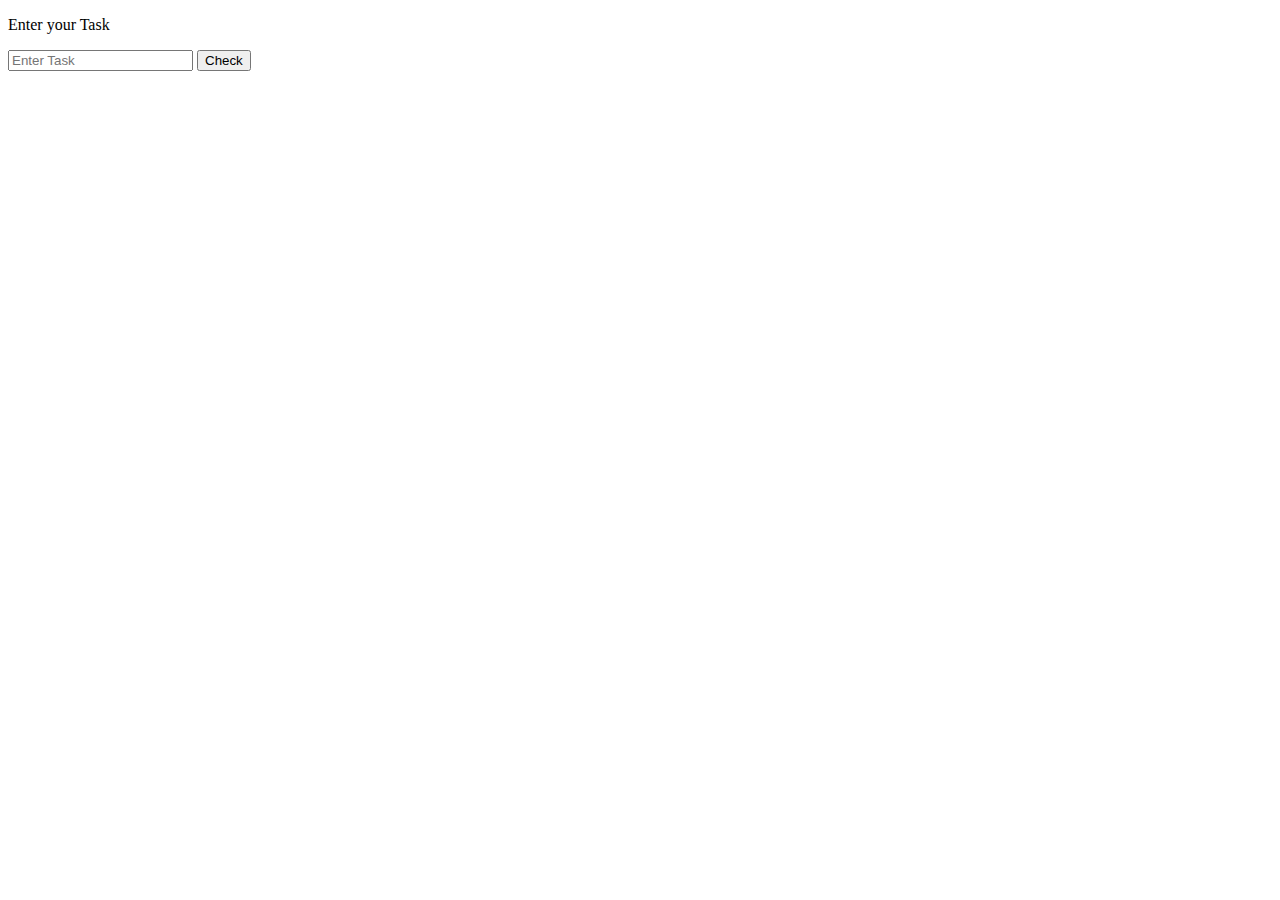
<file: WebDev/justinephp/index.html>
<!DOCTYPE html>
<html lang="en">
<head>
    <meta charset="UTF-8">
    <meta http-equiv="X-UA-Compatible" content="IE=edge">
    <meta name="viewport" content="width=device-width, initial-scale=1.0">
    <title>Document</title>
</head>
<body>
    <form id="taskform" method="POST">
        <p> Enter your Task</p>
        <input name="tasks" type="text" placeholder="Enter Task">
        <button id="submit"type="submit" name="submit"> Check </button>
        <div id="display"></div>

    </form>
    <script src="https://code.jquery.com/jquery-3.6.0.js" integrity="sha256-H+K7U5CnXl1h5ywQfKtSj8PCmoN9aaq30gDh27Xc0jk=" crossorigin="anonymous"></script>
    <script src="interactions.js"></script>
</body>
</html>
</file>
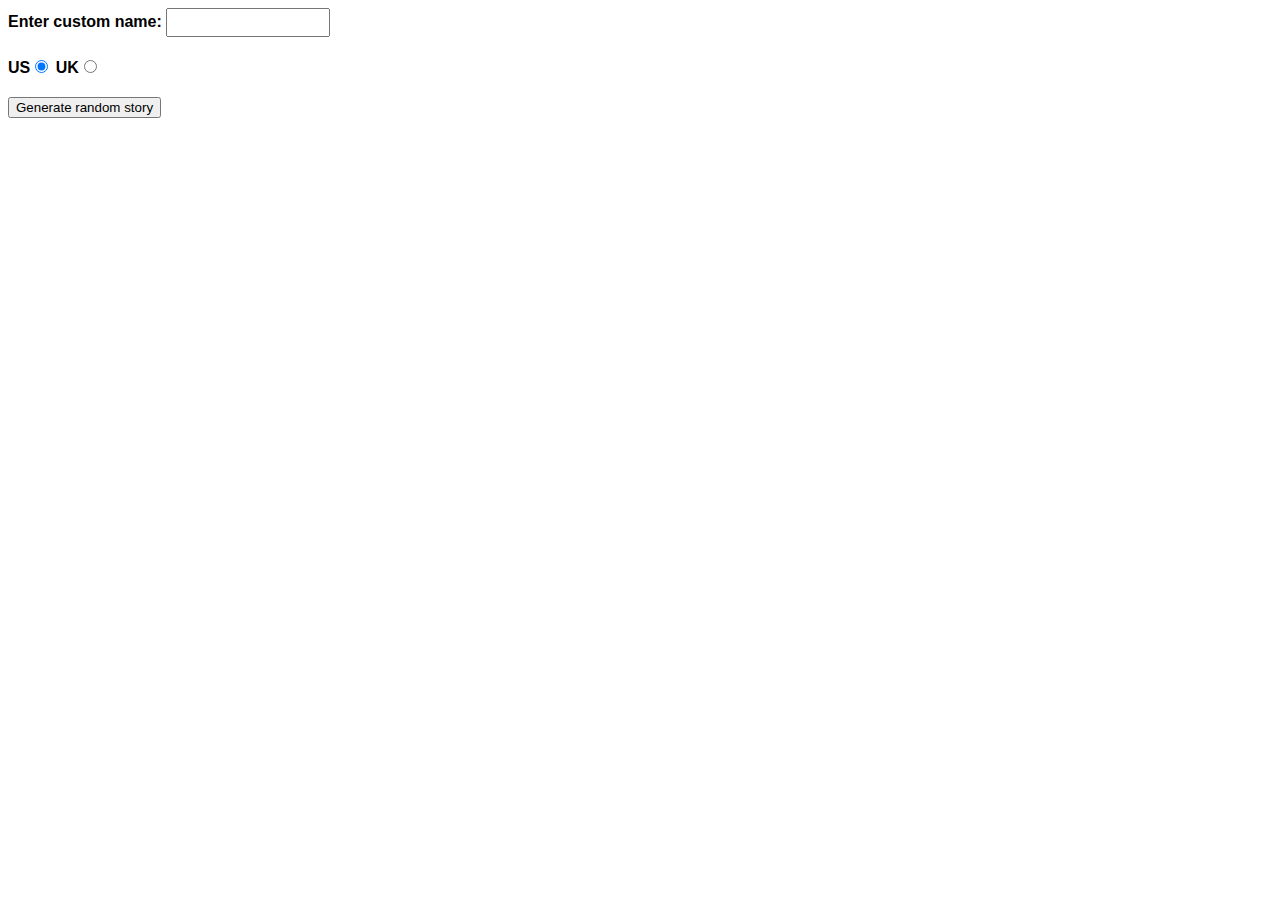
<file: WebDev/JavaScript variables-and-Data-types/JavaScript_Assesment/index.html>
<!DOCTYPE html>
<html>
  <head>
    <meta charset="utf-8">
    <meta http-equiv="X-UA-Compatible" content="IE=edge,chrome=1">
    <meta name="viewport" content="width=device-width">
 
    <title>Silly story generator</title>
 
    <style>
 
    body {
      font-family: helvetica, sans-serif;
      width: 350px;
    }
 
    label {
      font-weight: bold;  
    }
 
    div {
      padding-bottom: 20px;
    }
 
    input[type="text"] {
      padding: 5px;
      width: 150px;
    }
 
    p {
      background: #FFC125;
      color: #5E2612;
      padding: 10px;
      visibility: hidden;
    }
 
    </style>
  </head>
 
  <body>
    <div>
      <label for="customname">Enter custom name:</label>
      <input id="customname" type="text" placeholder="">
    </div>
    <div>
      <label for="us">US</label><input id="us" type="radio" name="ukus" value="us" checked>
      <label for="uk">UK</label><input id="uk" type="radio" name="ukus" value="uk">
    </div>
    <div>
      <button class="randomize">Generate random story</button>
    </div>
    <p class="story"></p>
    

    <script src="main.js">

    </script>
 
 
  </body>
</html>
</file>
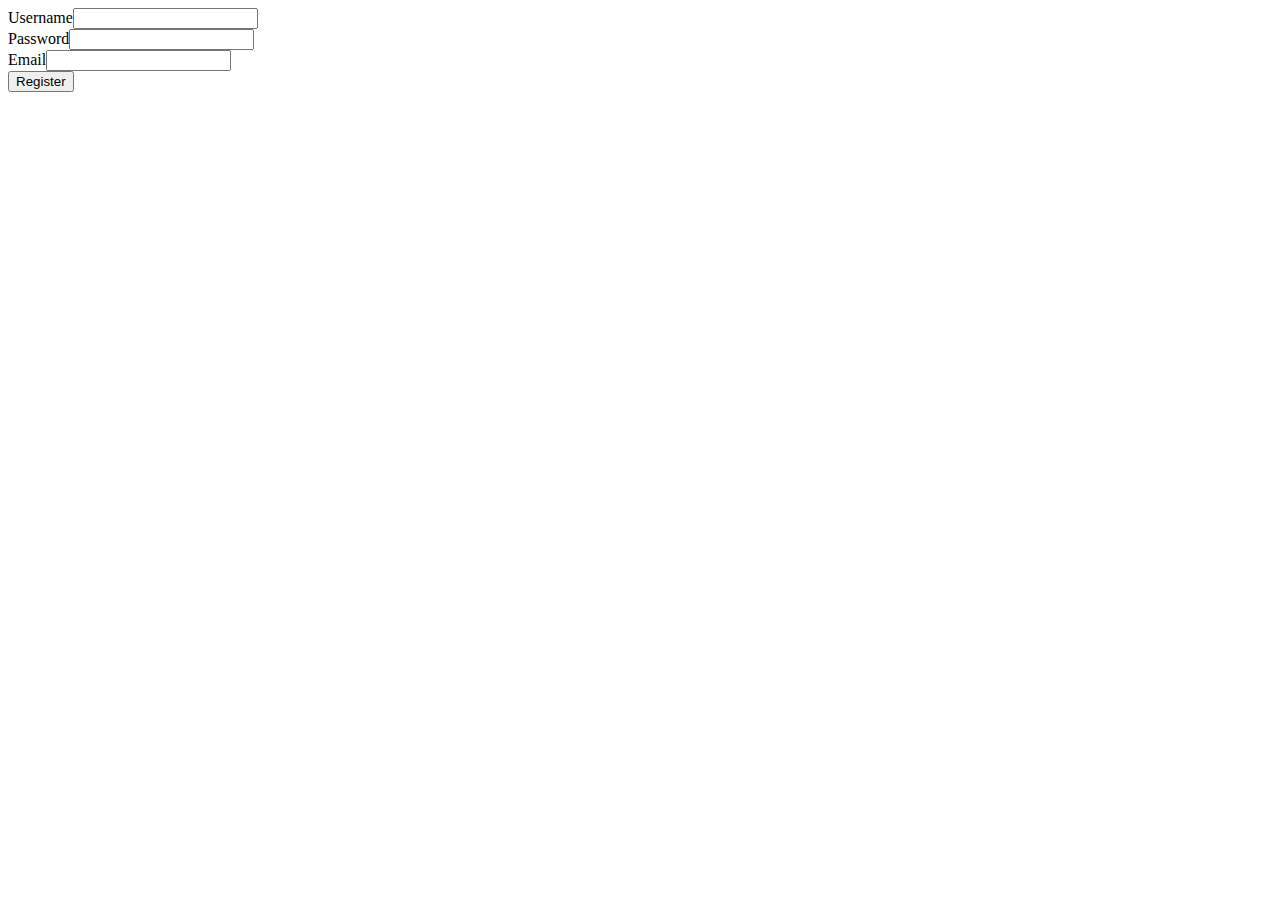
<file: Architecture/archiSirSample/create.html>
<html>
<head></head>
<body>

<form method='get' action='create_save.php'>
Username<input type='text' name='thisUser'><br>
Password<input type='password' name='thisPass'><br>
Email<input type='text' name='thisEmail'><br>
<input type='submit' value='Register'>
</form>


</body>
</html>
</file>
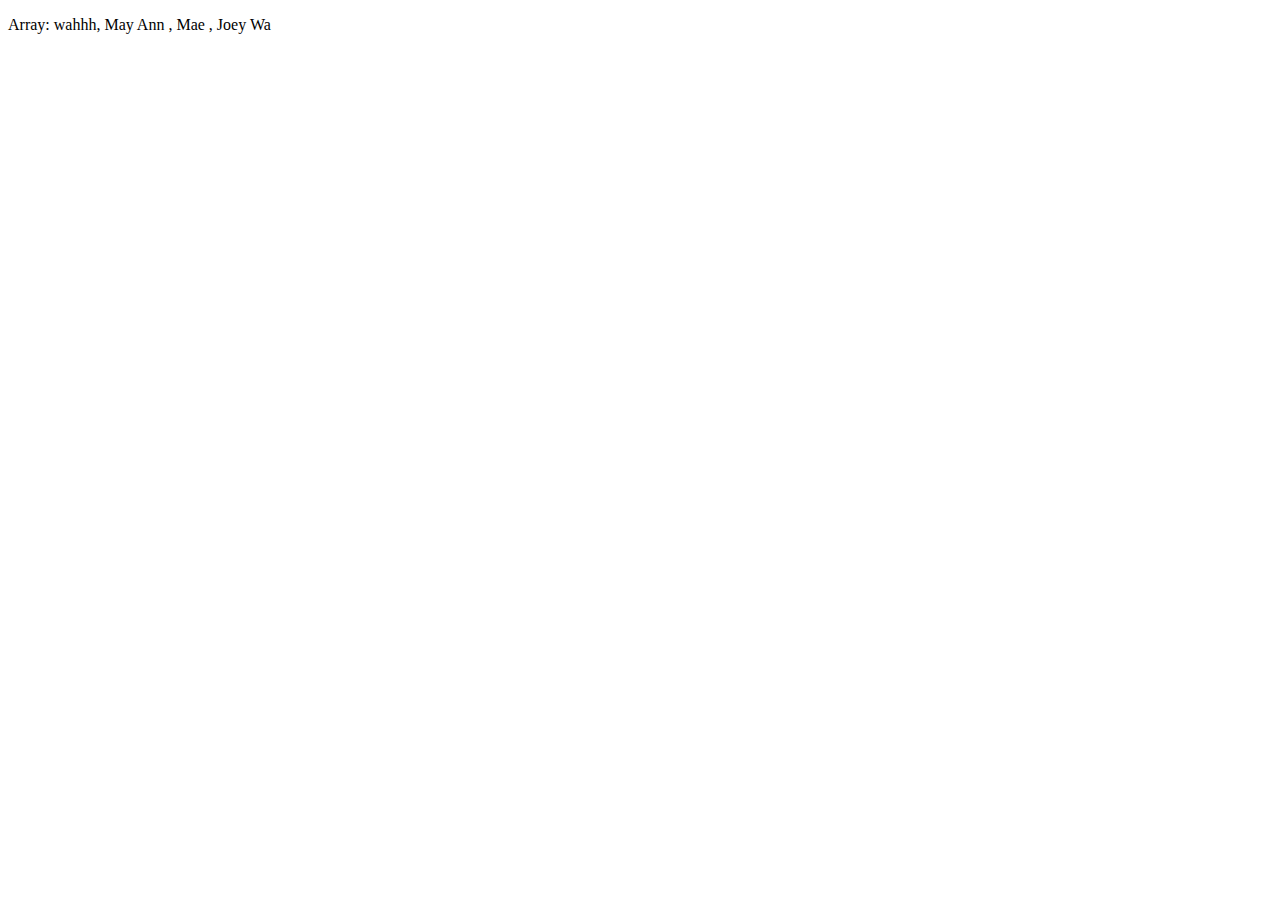
<file: WebDev/JavaScript variables-and-Data-types/testknowledge_Arrays.html>
<!DOCTYPE html>
<html lang="en">
  <head>
    <meta charset="utf-8"/>
    <title>Arrays</title>
  </head>

  <body>
    <div id="section"></div>
    <script>
        // Add your code here
        var myArray = [' May Ann ',' Mae ',' Joey Wa']
        myArray.unshift("wahhh");
        section.innerHTML = ' ';
        let para1 = document.createElement('p');
        para1.textContent = `Array: ${ myArray }`;
        section.appendChild(para1);
        
    </script>

  </body>
  

</html>
</file>
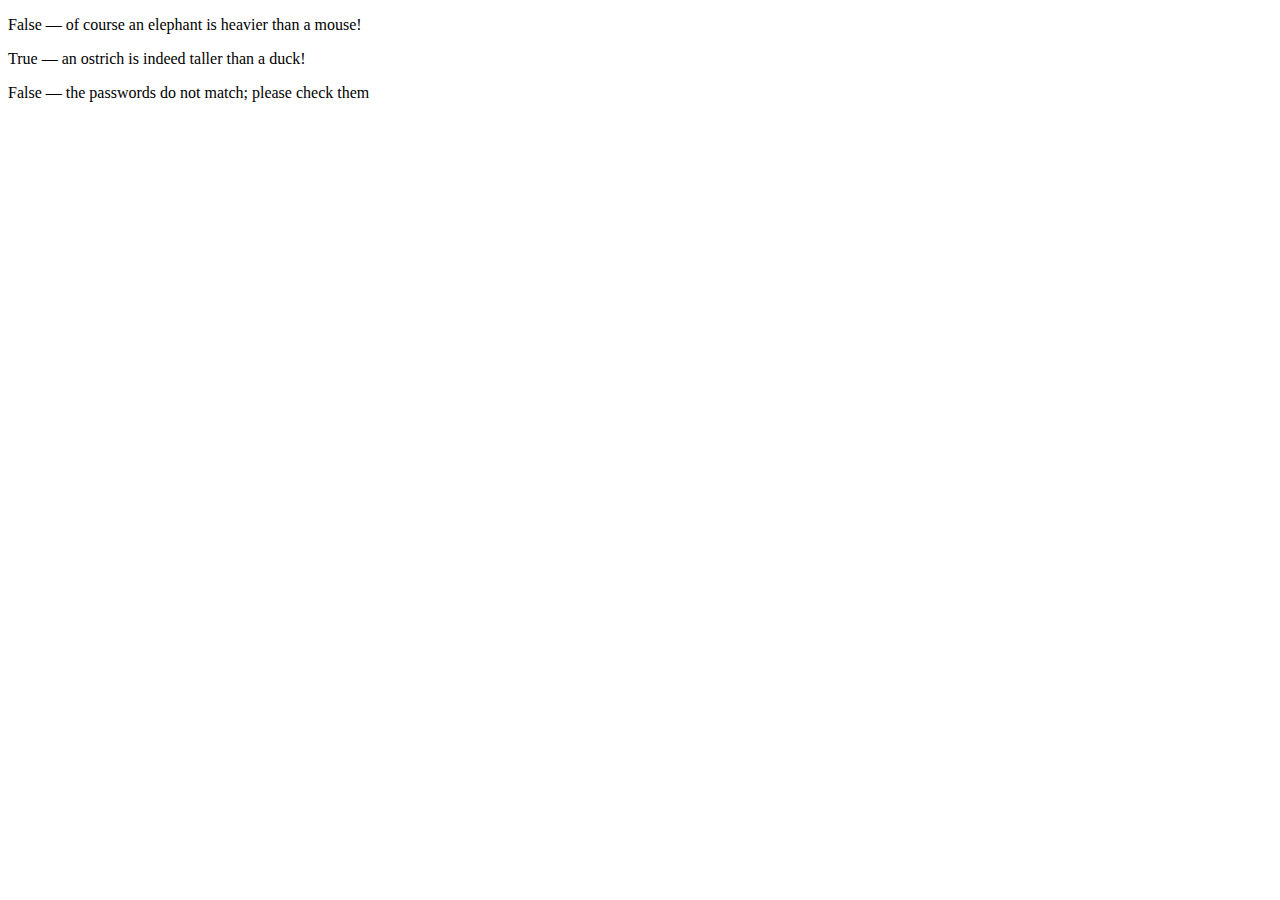
<file: WebDev/JavaScript variables-and-Data-types/testknowledge_numbers.html>
<!DOCTYPE html>
<html lang="en">
<head>
    <meta charset="UTF-8">
    <meta name="viewport" content="width=device-width, initial-scale=1.0">
    <title>Document</title>
</head>
<body>
    <div id="section"></div>
    <script>;

        // Statement 1: The elephant weights less than the mouse
        let eleWeight = 1000;
        let mouseWeight = 2;
        // Statement 2: The Ostrich is taller than the duck
        let ostrichHeight = 2;
        let duckHeight = 0.3;
        // Statement 3: The two passwords match
        let pwd1 = 'stromboli';
        let pwd2 = 'stROmBoLi';
        let weightComparison = eleWeight <mouseWeight;
        let heightComparison = ostrichHeight > duckHeight;
        let pwdMatch = pwd1==pwd2;
        let section = document.getElementById("section")
        section.innerHTML = ' ';
        let para1 = document.createElement('p');
        let para2 = document.createElement('p');
        let para3 = document.createElement('p');
        let weightTest = weightComparison ? 'True — elephants weight less than mice!?' : 'False — of course an elephant is heavier than a mouse!';
        let heightTest = heightComparison ? 'True — an ostrich is indeed taller than a duck!' : 'False — apparently a duck is taller than an ostrich!?';
        let pwdTest = pwdMatch ? 'True — the passwords match.' : 'False — the passwords do not match; please check them';
        
        para1.textContent = weightTest;
        section.appendChild(para1);
        para2.textContent = heightTest;
        section.appendChild(para2);
        para3.textContent = pwdTest;
        section.appendChild(para3);
         
        // Add your code here

        // 1. 
        var result = (7 + 13) / (9 + 7);
        let result2 = 100 / (2 * 6);
        var result = result * result2;
        console.log(result);
       
        // 2.
       finalResult = result.toFixed(2);
       console.log(finalResult);
        
        // 3.
        finalNumber = Number(finalResult);
        console.log(typeof(finalNumber))    ;
        

        



    </script>
</body>
</html>
</file>
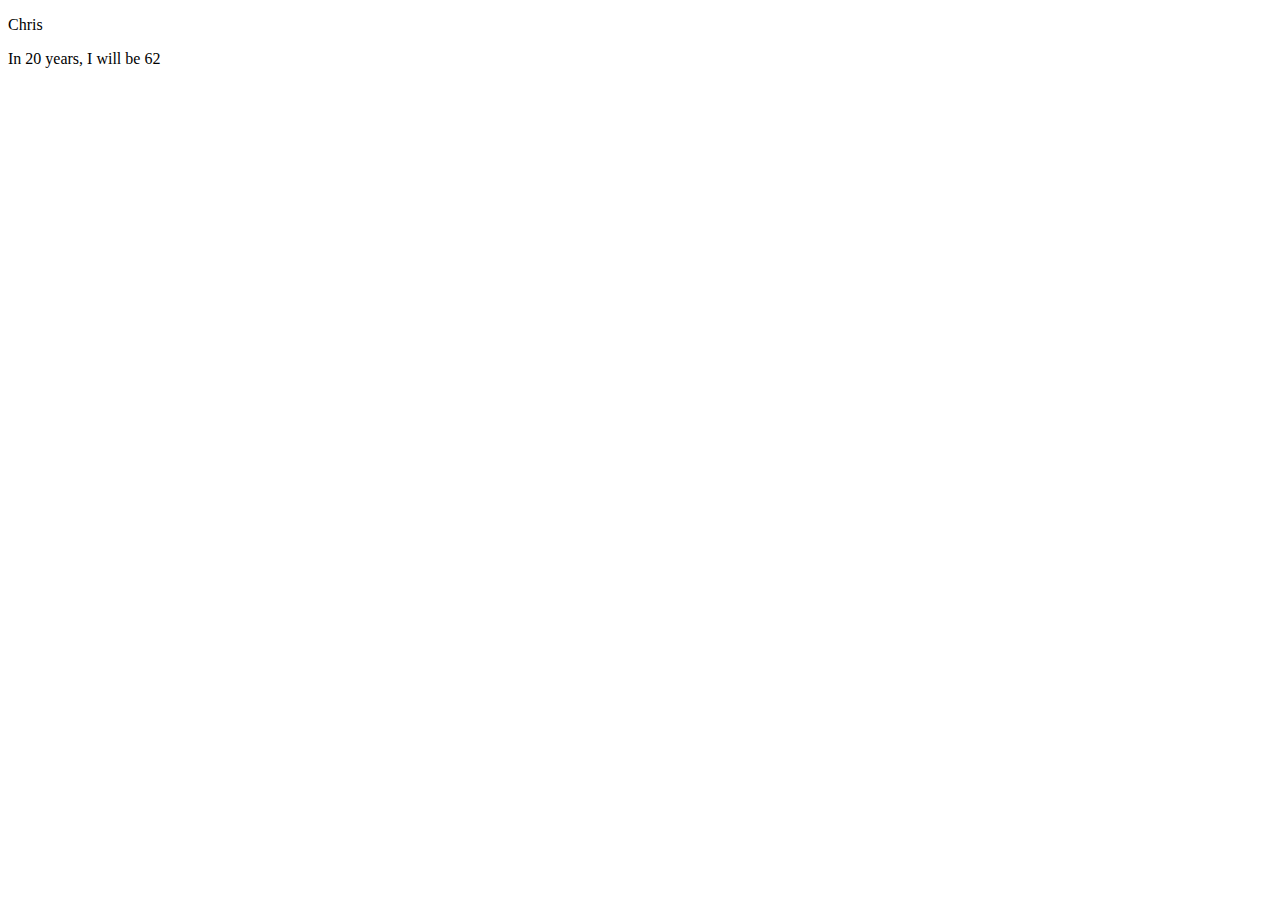
<file: WebDev/JavaScript variables-and-Data-types/testknowledge_variables.html>
<!DOCTYPE html>
<html lang="en">
<head>
    <meta charset="UTF-8">
    <meta name="viewport" content="width=device-width, initial-scale=1.0">
    <title>Document</title>
</head>
<body>
    <div id="section"></div>
    <script>

        
    
        // // Add your code here
            var myName;
            myName = ("Justine Ambrad");var myAge = 20;

        // Add your code here
       
        const myName1 = 'Chris';
        let myAge1 = '42';

        section.innerHTML = " "
        let para1 = document.createElement('p');
        let para2 = document.createElement('p');
        para1.textContent = myName1;
        para2.textContent = `In 20 years, I will be ${parseInt(myAge1) + 20}`;
        section.appendChild(para1);
        section.appendChild(para2);

    </script>
</body>
</html>
</file>
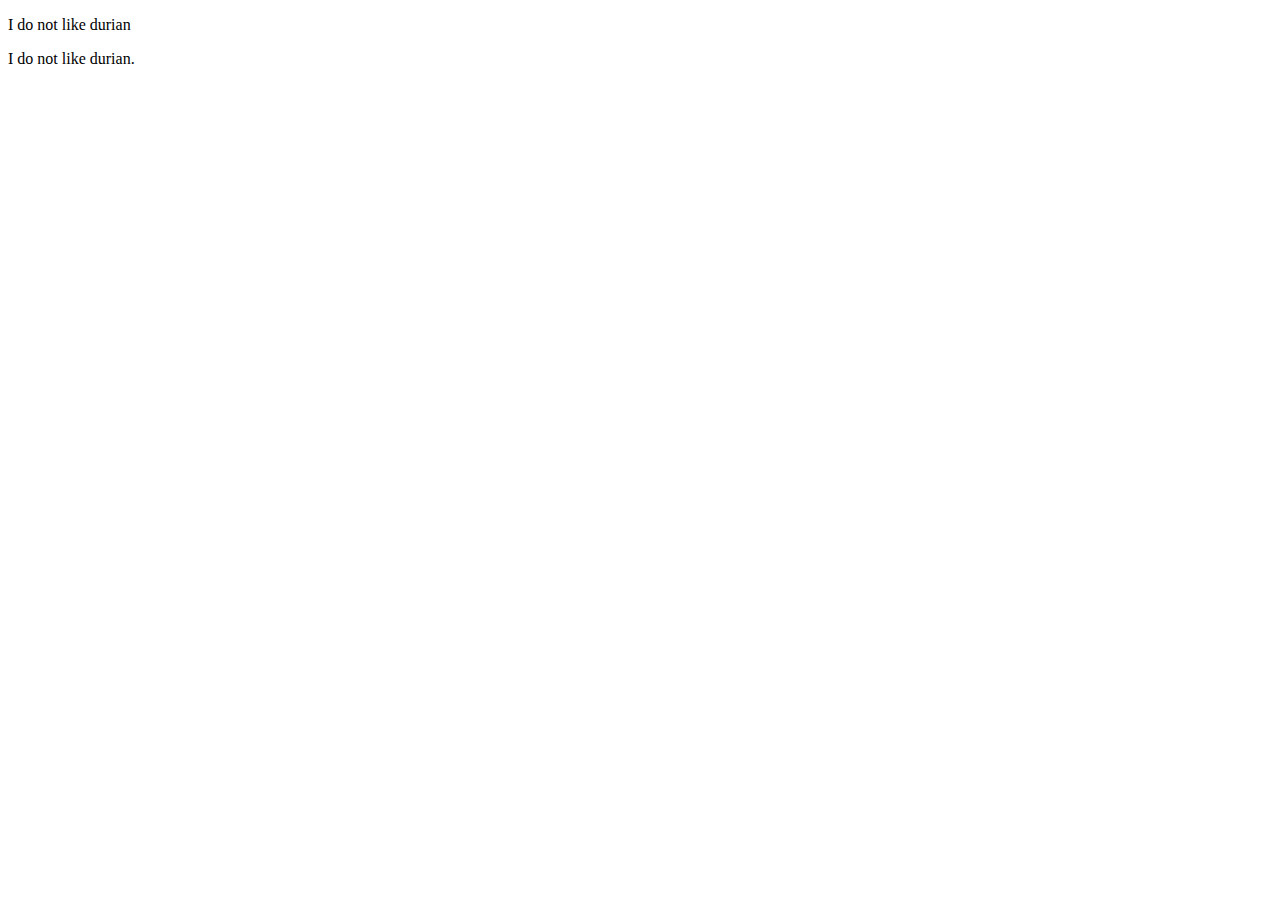
<file: WebDev/JavaScript variables-and-Data-types/Testknwledge_string.html>
<!DOCTYPE html>
<html lang="en">
  <head>
    <meta charset="utf-8"/>
    <title>Strings: Task 2</title>
    
   
  </head>

  <body>
    <p id="section"></p>

    

  </body>
  <script>
    let quote = 'I do not like green eggs and ham. I do not like them, Sam-I-Am.';
    let substring = 'green eggs and ham';

    // Add your code here
    let quoteLength = quote.length;
    let index = quote.indexOf(substring);

    let revisedQuote = quote.slice(0, index + substring.length + 1);
    // Don't edit the code below here!
    section.innerHTML = ' ';
    let para1 = document.createElement('p');
    para1.textContent = `The quote is ${ quoteLength } characters long.`;
    let para2 = document.createElement('p');
    para2.textContent = revisedQuote;
    section.appendChild(para1);
    section.appendChild(para2);


    // Extension of the Test Your Knowledge
    let quote1 = 'I dO nOT lIke gREen eGgS anD HAM';

    // Add your code here

    let lower = quote1.toLowerCase();
    let first = lower[0];
    let cap = lower.replace(first, first.toUpperCase());
    let fixedQuote = cap.replace('green eggs and ham', 'durian');
    let finalQuote = fixedQuote + '.';


    // Don't edit the code below here!

    section.innerHTML = ' ';
    let para3 = document.createElement('p');
    para3.textContent = fixedQuote;
    let para4 = document.createElement('p');
    para4.textContent = finalQuote;

   section.appendChild(para3);
   section.appendChild(para4);

  </script>

</html>
</file>
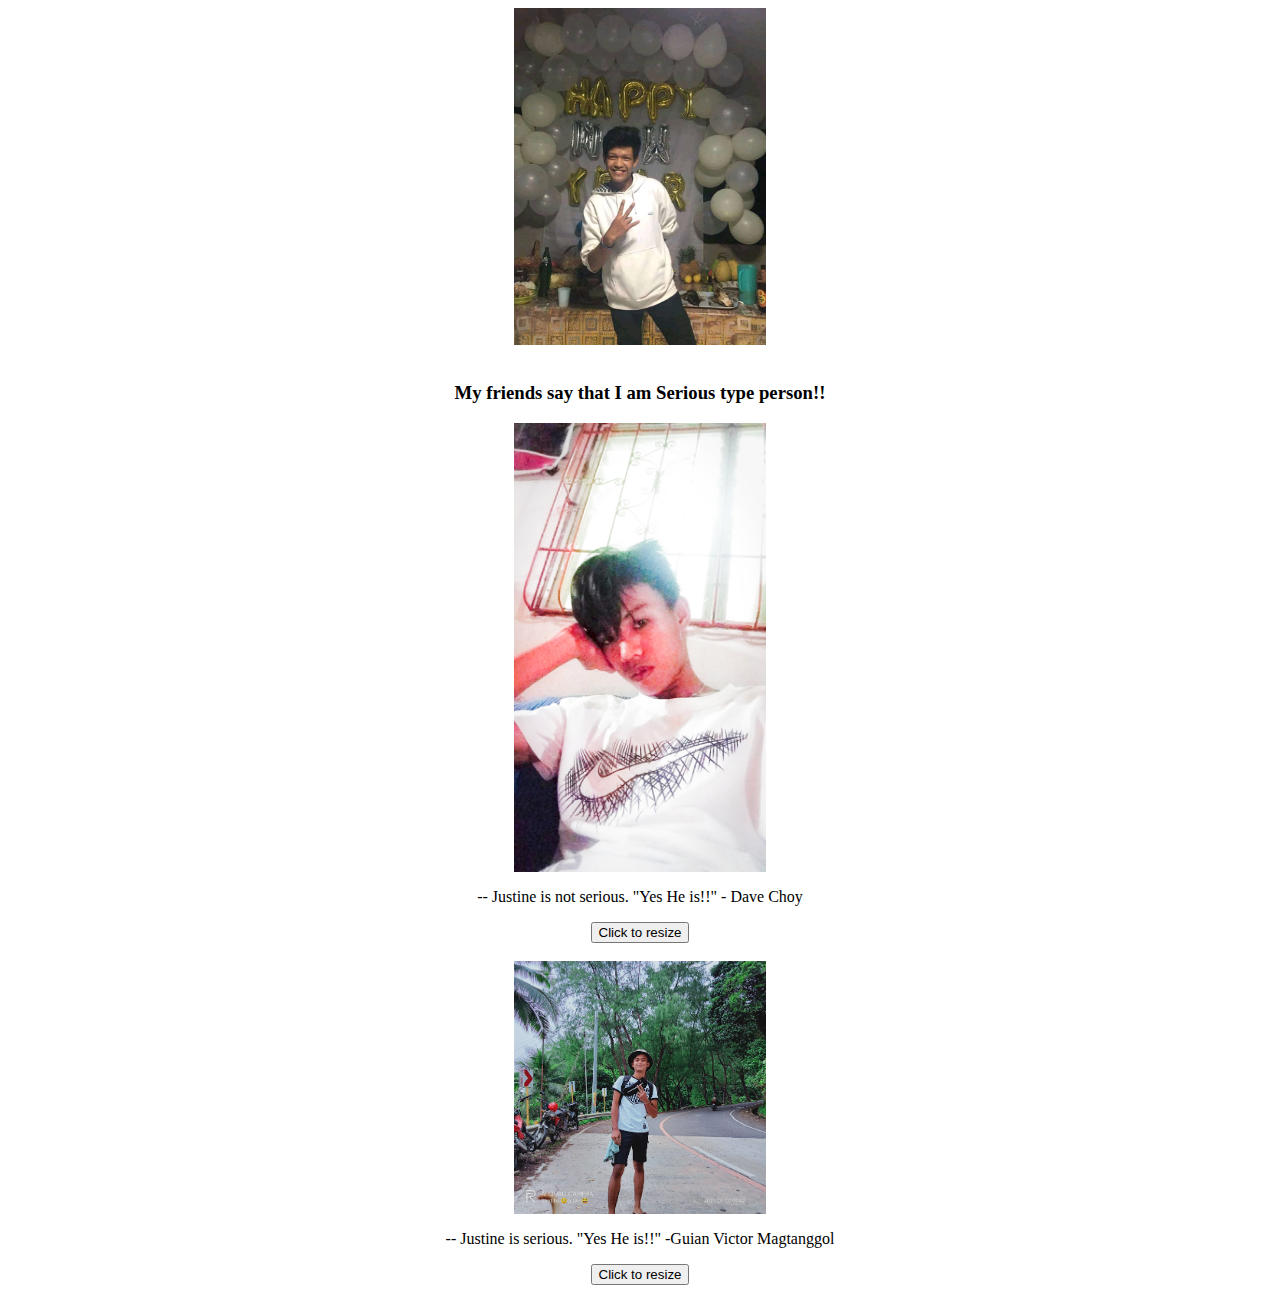
<file: WebDev/jqueryandexercises/profile.html>
<!DOCTYPE html>
<html>
<head>
    <style>
        body{
            text-align: center;
        }
        img{
            width: 20%;
            height: 20%;
            display: block;
            margin-left: auto;
            margin-right: auto;
        }

    </style>
<script src="https://ajax.googleapis.com/ajax/libs/jquery/3.5.1/jquery.min.js"></script>
<link href="https://cdn.jsdelivr.net/npm/bootstrap@5.0.0-beta2/dist/css/bootstrap.min.css" rel="stylesheet" integrity="sha384-BmbxuPwQa2lc/FVzBcNJ7UAyJxM6wuqIj61tLrc4wSX0szH/Ev+nYRRuWlolflfl" crossorigin="anonymous">
</head>
<body>
    
<img id="profilePic" src="me.jpg"><br>
<h4 id ="profileDescribe" style="display: none;">
    I am justine!<br> I am created in image and likeness of GOD!
</h4>
<h3> My friends say that I am Serious type person!!</h3>

<div class="onmouseClick">
    <img class="socialMedia" data-link="https://www.youtube.com/watch?v=o_nxIQTM_B0" src="dave.jpg">
   
    <p >-- Justine is not serious. "Yes He is!!" - Dave Choy</p>
    <button class="btn btn-primary" id="resizePic">Click to resize</button><br>
</div>
<br>
<div class="onmouseClick">
    <img class="socialMedia1" id="SocialMedia" data-link = "https://www.linkedin.com/in/guian-carlo-8042081a2/"src="guian.png">
  
    <p >-- Justine is serious. "Yes He is!!" -Guian Victor Magtanggol</p>
    <button class="btn btn-primary" id="resizePic1">Click to resize</button><br>
</div>

<script>
    $("#profilePic").mouseenter(function(){
        $("#profileDescribe").fadeToggle();

    })
    $("#profilePic").mouseleave(function(){
        $("#profileDescribe").fadeToggle();

    })
    $("#profilePic").click(function(){
        $(".onmouseClick").toggle();
    })
    $(".socialMedia").dblclick(function(){
        window.location.href = $(this).data("link")
    })
    $("#SocialMedia").dblclick(function(){
        window.location.href = $(this).data("link")
    })
    $("#resizePic").click(function(){
        $(".socialMedia").animate({
            height: '10%',
            width: '10%'
        })
    })
    $("#resizePic1").click(function(){
        $(".socialMedia1").animate({
            height: '10%',
            width: '10%'
        })
    })

</script>
</body>
</html>
</file>
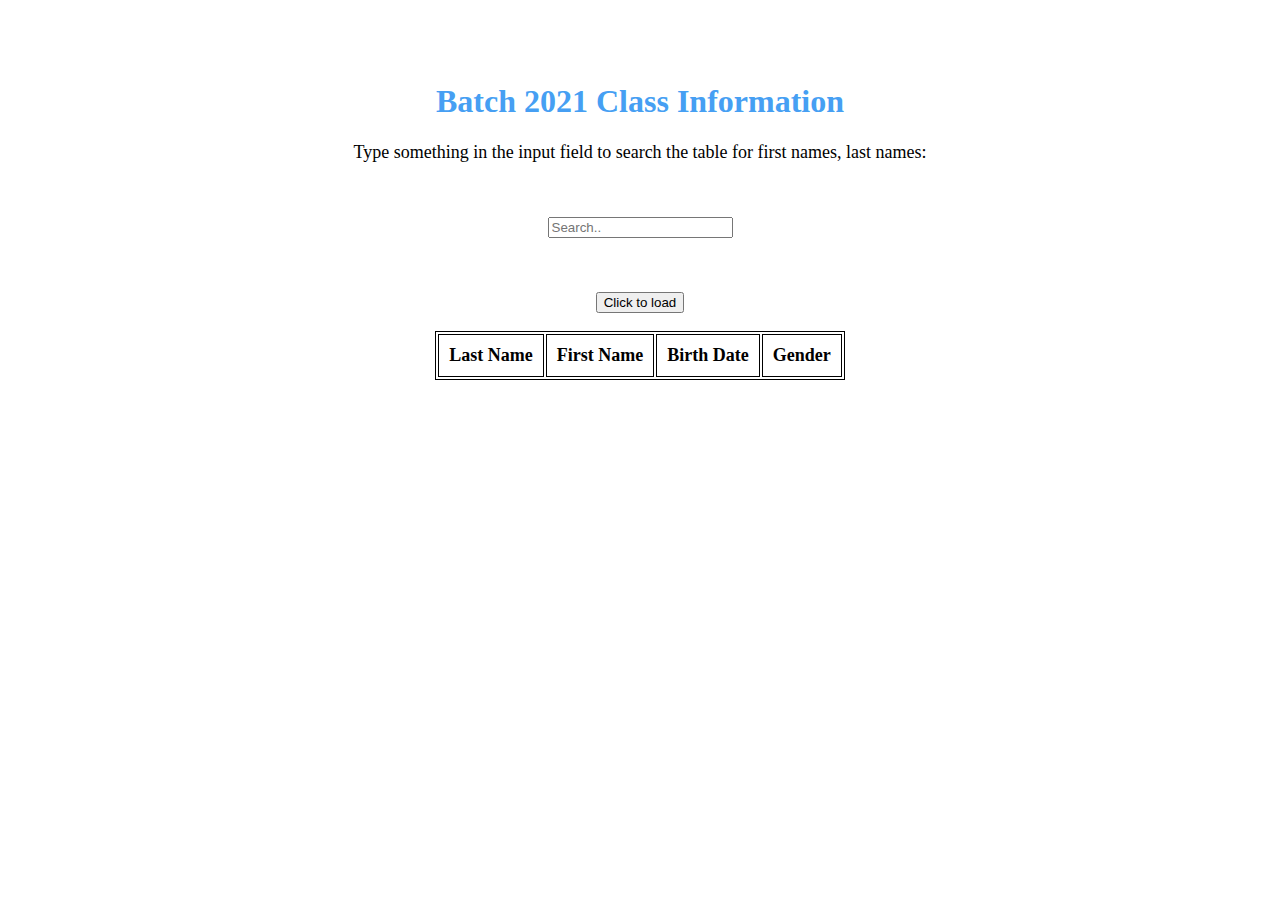
<file: WebDev/JustineAm_Ajax/sampleAjax.html>
<html lang="en">

<head>
  <meta charset="UTF-8">
  <title>Student Information</title>

  <script src="https://code.jquery.com/jquery-3.5.1.js"> </script>
  <style>
    table {
      margin: 0 auto;
      font-size: large;
      border: 1px solid black;
    }

    h1 {
      text-align: center;
      color: rgb(70, 159, 243);
      font-size: xx-large;
      font-family: 'Gill Sans',
        'Gill Sans MT', ' Calibri',
        'Trebuchet MS', 'sans-serif';
    }
    p{
      font-size: large;
    }

    td {
      background-color: rgb(70, 159, 243);
      border: 1px solid black;
    }

    th,
    td {
      font-weight: bold;
      border: 1px solid black;
      padding: 10px;
      text-align: center;
    }

    td {
      font-weight: lighter;
    }
  </style>
  <script>
    $(document).ready(function(){
      $("#myInput").on("keyup", function() {
        var value = $(this).val().toLowerCase();
        $("#table tr").filter(function() {
          $(this).toggle($(this).text().toLowerCase().indexOf(value) > -1)
        });
      });
    });
    </script>
</head>

<body>
  <section>
    <br><br><br>
    <h1>Batch 2021 Class Information</h1>
    <center>
    <p>Type something in the input field to search the table for first names, last names:</p>  <br><br>
    <input id="myInput" type="text" placeholder="Search.."><br><br><br><br>
    <button id="btn" class="btn btn-primary">Click to load</button><br><br>
  </center>
    <!-- TABLE CONSTRUCTION-->
    <table id='table'>
      <!-- HEADING FORMATION -->
      <tr>
        <th>Last Name</th>
        <th>First Name</th>
        <th>Birth Date</th>
        <th>Gender</th>
      </tr>

      <script>
        $(document).ready(function () {
          $("#btn").click(function(){
           
          $.getJSON("main.json",
            function (data) {
              var student = '';
              // ITERATING THROUGH OBJECTS 
              $.each(data, function (key, value) {
                student += '<tr>';
                student += '<td>' +
                  value.LastName + '</td>';

                student += '<td>' +
                  value.FirstName + '</td>';

                student += '<td>' +
                  value.BirthDate + '</td>';

                student += '<td>' +
                  value.Gender+ '</td>';

                student += '</tr>';
              });

              //INSERTING ROWS INTO TABLE 
              $('#table').append(student);
            });
          })
          
        }); 
      </script>
  </section>
</body>

</html>
</file>
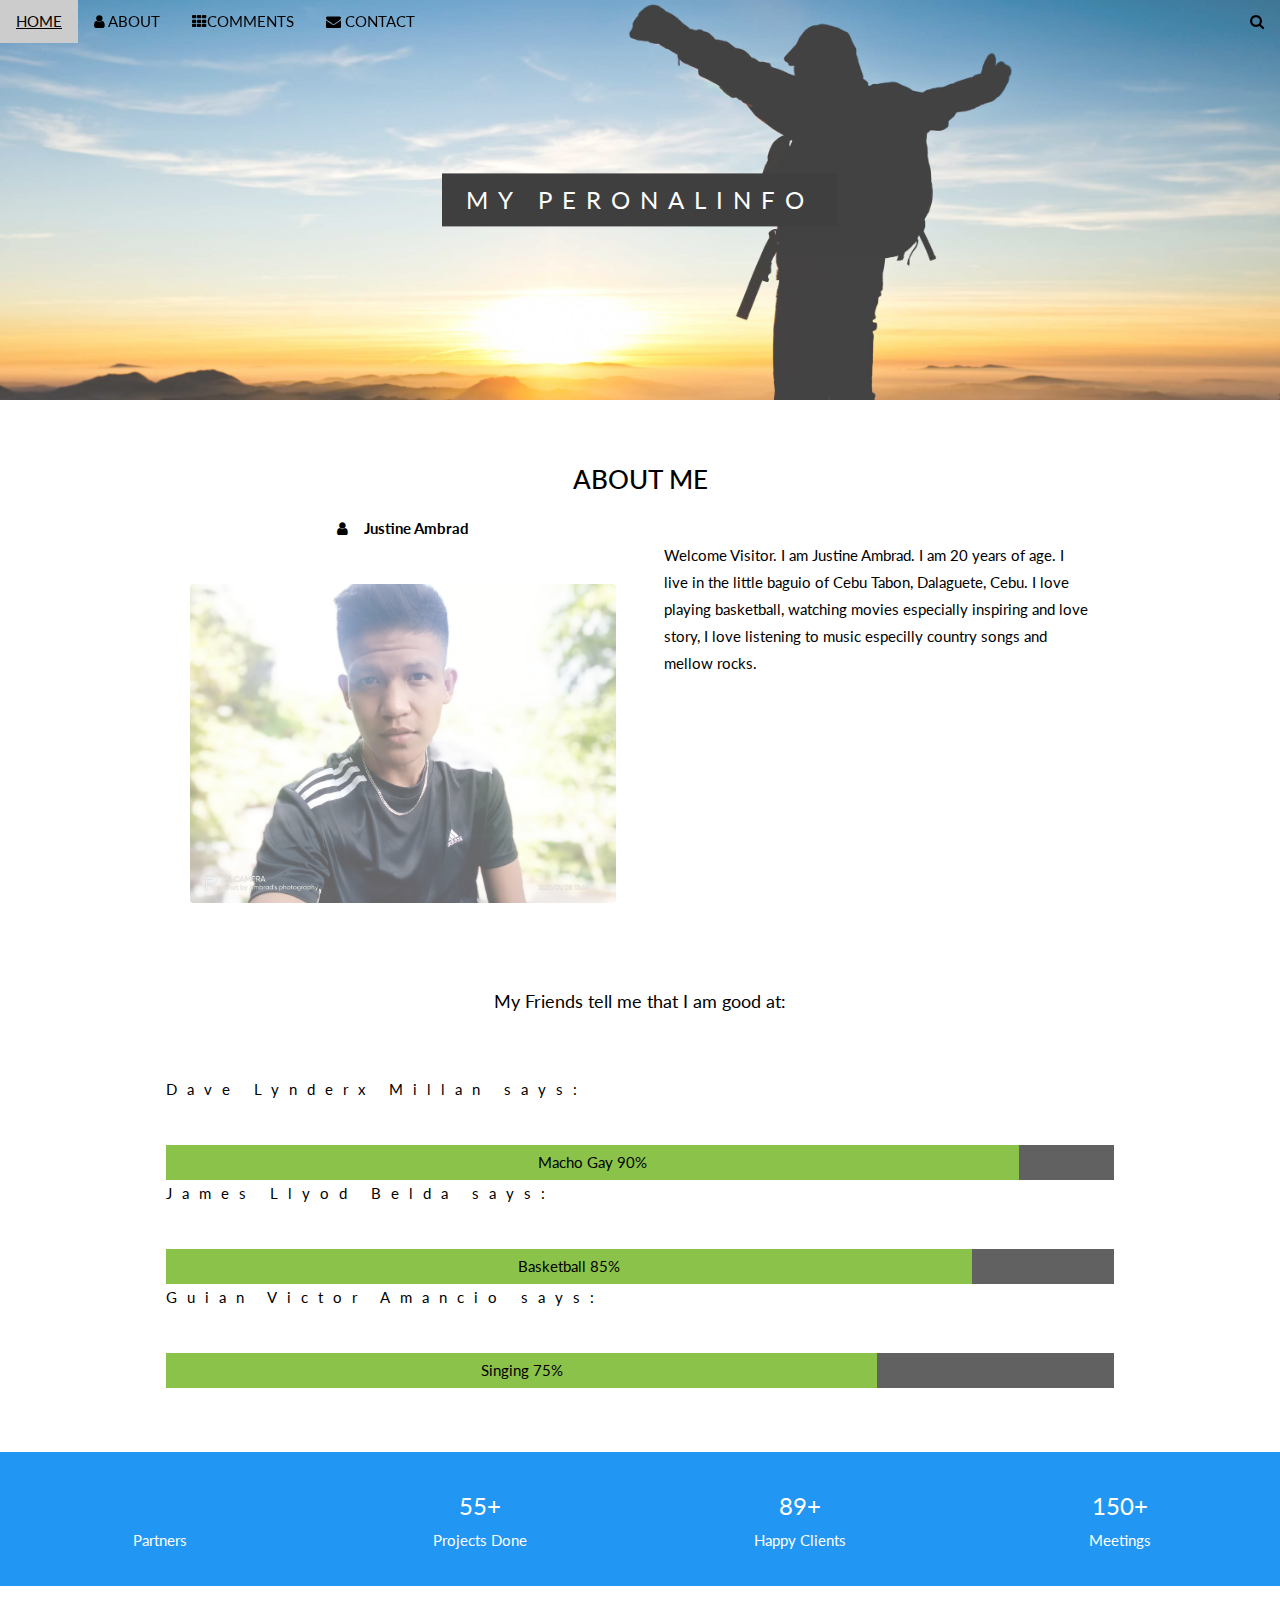
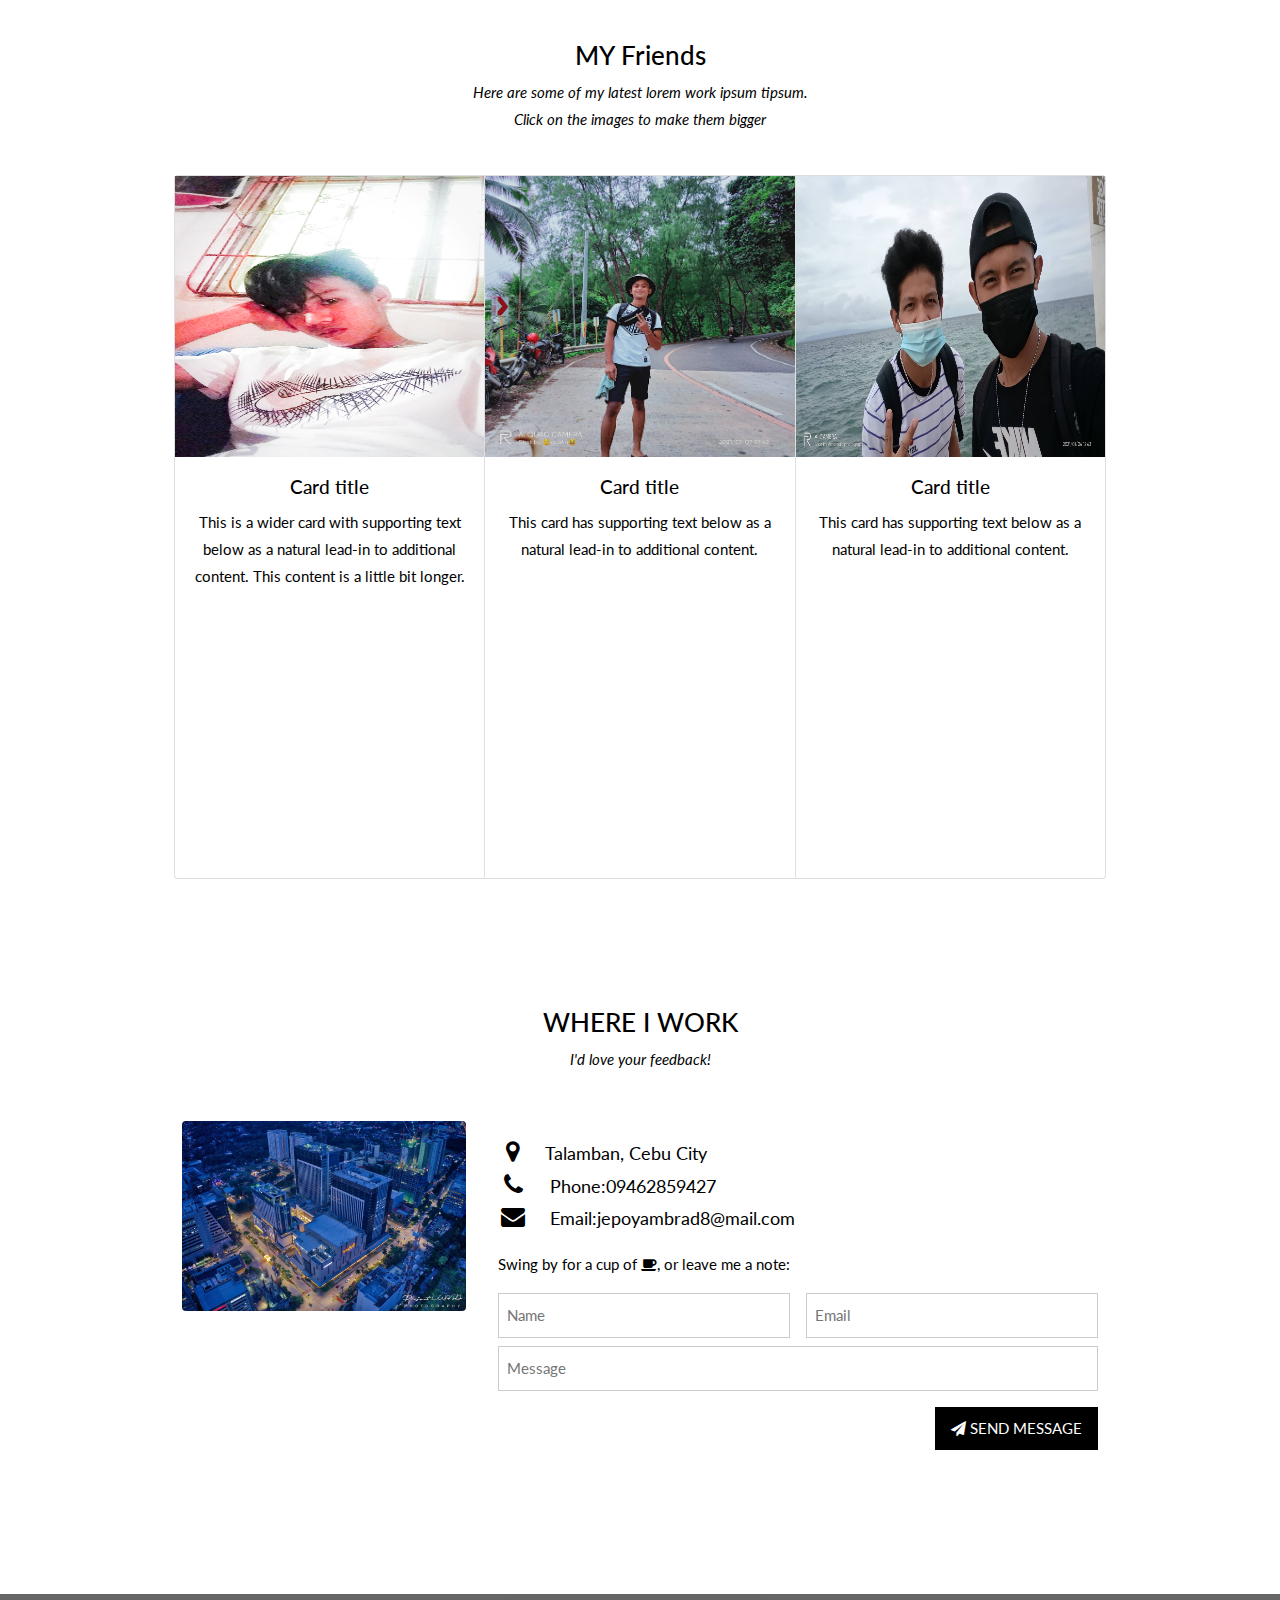
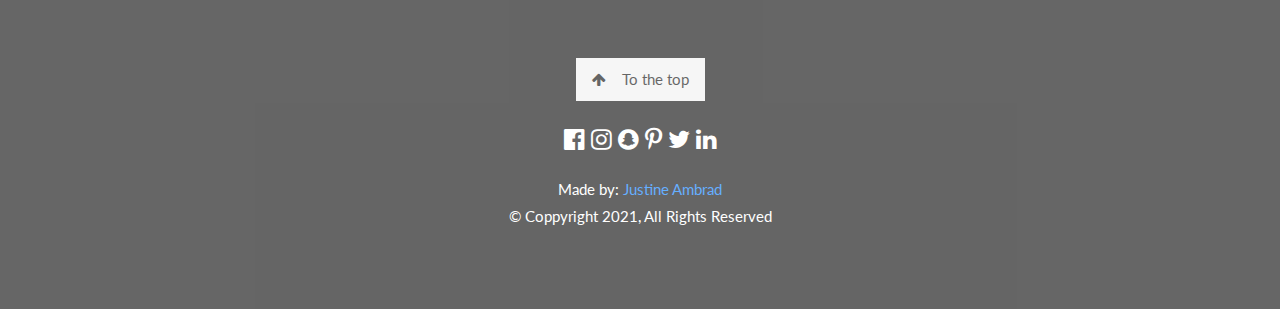
<file: WebDev/peronalWebsite/public/personalWebsite.html>
<!DOCTYPE html>
<html>
<title>My AutoBiography</title>
<meta charset="UTF-8">
<meta name="viewport" content="width=device-width, initial-scale=1">
<link rel="stylesheet" href="https://www.w3schools.com/w3css/4/w3.css">
<link rel="stylesheet" href="https://fonts.googleapis.com/css?family=Lato">
<link rel="stylesheet" href="https://cdnjs.cloudflare.com/ajax/libs/font-awesome/4.7.0/css/font-awesome.min.css">
<link rel="stylesheet" href="https://maxcdn.bootstrapcdn.com/bootstrap/4.0.0/css/bootstrap.min.css"
  integrity="sha384-Gn5384xqQ1aoWXA+058RXPxPg6fy4IWvTNh0E263XmFcJlSAwiGgFAW/dAiS6JXm" crossorigin="anonymous">
<link rel="stylesheet" href="../src/css/peronalWebsite.css">
<script src="https://ajax.googleapis.com/ajax/libs/jquery/3.5.1/jquery.min.js"></script>

<style>


</style>

<body>

  <!-- Navbar (sit on top) -->
  <div class="w3-top">
    <div class="w3-bar" id="myNavbar">
      <a class="w3-bar-item w3-button w3-hover-black w3-hide-medium w3-hide-large w3-right" href="javascript:void(0);"
        onclick="toggleFunction()" title="Toggle Navigation Menu">
        <i class="fa fa-bars"></i>
      </a>
      <a href="#home" class="w3-bar-item w3-button">HOME</a>
      <a href="#about" class="w3-bar-item w3-button w3-hide-small"><i class="fa fa-user"></i> ABOUT</a>
      <a href="#portfolio" class="w3-bar-item w3-button w3-hide-small"><i class="fa fa-th"></i>COMMENTS</a>
      <a href="#contact" class="w3-bar-item w3-button w3-hide-small"><i class="fa fa-envelope"></i> CONTACT</a>
      <a href="#" class="w3-bar-item w3-button w3-hide-small w3-right w3-hover-red">
        <i class="fa fa-search"></i>
      </a>
    </div>

    <!-- Navbar on small screens -->
    <div id="navDemo" class="w3-bar-block w3-white w3-hide w3-hide-large w3-hide-medium">
      <a href="#about" class="w3-bar-item w3-button" onclick="toggleFunction()">ABOUT</a>
      <a href="#portfolio" class="w3-bar-item w3-button" onclick="toggleFunction()">PORTFOLIO</a>
      <a href="#contact" class="w3-bar-item w3-button" onclick="toggleFunction()">CONTACT</a>
      <a href="#" class="w3-bar-item w3-button">SEARCH</a>
    </div>
  </div>

  <!-- First Parallax Image with Logo Text -->
  <div class="bgimg-1 w3-display-container w3-opacity-min" id="home">
    <div class="w3-display-middle" style="white-space:nowrap;">
      <span class="w3-center w3-padding-large w3-black w3-xlarge w3-wide w3-animate-opacity">MY <span
          class="w3-hide-small">PERONAL</span>INFO</span>
    </div>
  </div>

  <!-- Container (About Section) -->
  <div class="w3-content w3-container w3-padding-64" id="about">
    <h3 class="w3-center">ABOUT ME</h3>
    <div class="w3-row">
      <div class="w3-col m6 w3-center w3-padding-large">
        <p><b><i class="fa fa-user w3-margin-right"></i>Justine Ambrad</b></p><br>
        <img id="imgFade" src="..//src/img/me2.jpg" class="w3-round w3-image w3-opacity w3-hover-opacity-off"
          alt="Photo of Me" width="500" height="333">
      </div>
      <br>

      <!-- Hide this text on small devices -->
      <div class="w3-col m6 w3-hide-small w3-padding-large">
        <p id="textFade">
          Welcome  Visitor. I am Justine Ambrad. I am 20 years of age. I live in the little baguio of Cebu Tabon, Dalaguete, Cebu. 
          I love playing basketball, watching movies especially inspiring and love story, I love listening to music especilly country songs and mellow rocks. 
          
        </p>
      </div>
    </div>
    <br><br>
    <p class="w3-large w3-center w3-padding-16">My Friends tell me that I am good at:</p><br>
    <p class="w3-wide"></i>Dave Lynderx Millan says:</p><br>
    <div class="w3-dark-grey">
      <div class="w3-container w3-padding-small w3-light-green w3-center" style="width:90%"> Macho Gay 90%</div>
    </div>
    <p class="w3-wide"></i>James Llyod Belda says:</p><br>
    <div class="w3-dark-grey">
      <div class="w3-container w3-padding-small w3-light-green w3-center" style="width:85%"> Basketball 85%</div>
    </div>
    <p class="w3-wide"></i>Guian Victor Amancio says:</p><br>
    <div class="w3-dark-grey">
      <div class="w3-container w3-padding-small w3-light-green w3-center" style="width:75%"> Singing 75%</div>
    </div>
  </div>

  <div class="w3-row w3-center w3-blue w3-padding-16">
    <div class="w3-quarter w3-section">
      <span class="w3-xlarge"></span><br>
      Partners
    </div>
    <div class="w3-quarter w3-section">
      <span class="w3-xlarge">55+</span><br>
      Projects Done
    </div>
    <div class="w3-quarter w3-section">
      <span class="w3-xlarge">89+</span><br>
      Happy Clients
    </div>
    <div class="w3-quarter w3-section">
      <span class="w3-xlarge">150+</span><br>
      Meetings
    </div>
  </div>



  <!-- Container (Portfolio Section) -->
  <div class="w3-content w3-container w3-padding-64" id="portfolio" style="margin-top:-10px">
    <h3 class="w3-center">MY Friends </h3>
    <p class="w3-center"><em>Here are some of my latest lorem work ipsum tipsum.<br> Click on the images to make them
        bigger</em></p><br>


    <!-- Responsive Grid. Four columns on tablets, laptops and desktops. Will stack on mobile devices/small screens (100% width) -->

    <div class="w3-row-padding w3-center">
      <div class="card-group" style="height: 60%;">
        <div class="card">
          <img class="socialMedia"src="..//src/img/dave.jpg" data-link="https://www.linkedin.com/in/dave-lyndrex-millan-a269541a4/"
            style="width:100%;height:40%;" onclick="onClick(this)"
            class="w3-round w3-image w3-opacity w3-hover-opacity-off" alt="The Lover boy">
          <div class="card-body">
            <h5 class="card-title">Card title</h5>
            <p class="card-text">This is a wider card with supporting text below as a natural lead-in to additional
              content. This content is a little bit longer.</p>
          </div>
        </div>
        <div class="card">
          <img class="socialMedia"src="..//src/img/guian.png" data-link="https://www.linkedin.com/in/guian-carlo-8042081a2/"
            style="width:100%;height: 40%;" onclick="onClick(this)"
            class="w3-round w3-image w3-opacity w3-hover-opacity-off" alt="Mr. PaCute">
          <div class="card-body">
            <h5 class="card-title">Card title</h5>
            <p class="card-text">This card has supporting text below as a natural lead-in to additional content.</p>
          </div>

        </div>
        <div class="card">
          <img class="socialMedia"src="../src/img/james.jpg" data-link="https://www.facebook.com"
            style="width:100%;height: 40%;" onclick="onClick(this)"
            class="w3-round w3-image w3-opacity w3-hover-opacity-off" alt="The High Blood">
          <div class="card-body">
            <h5 class="card-title">Card title</h5>
            <p class="card-text">This card has supporting text below as a natural lead-in to additional content.</p>
          </div>

        </div>


      </div>

    </div>
  </div>

  


  <!-- Container (Contact Section) -->
  <div class="w3-content w3-container w3-padding-64" id="contact">
    <h3 class="w3-center">WHERE I WORK</h3>
    <p class="w3-center"><em>I'd love your feedback!</em></p>

    <div class="w3-row w3-padding-32 w3-section">
      <div class="w3-col m4 w3-container">
        <img src="../src/img/mywork.jpg" class="w3-image w3-round" style="width:100%">
      </div>
      <div class="w3-col m8 w3-panel">
        <div class="w3-large w3-margin-bottom">
          <i class="fa fa-map-marker fa-fw w3-hover-text-black w3-xlarge w3-margin-right"></i>Talamban, Cebu City<br>
          <i class="fa fa-phone fa-fw w3-hover-text-black w3-xlarge w3-margin-right"></i> Phone:09462859427<br>
          <i class="fa fa-envelope fa-fw w3-hover-text-black w3-xlarge w3-margin-right"></i>
          Email:jepoyambrad8@mail.com<br>
        </div>
        <p>Swing by for a cup of <i class="fa fa-coffee"></i>, or leave me a note:</p>
        <form action="/action_page.php" target="_blank">
          <div class="w3-row-padding" style="margin:0 -16px 8px -16px">
            <div class="w3-half">
              <input class="w3-input w3-border" type="text" placeholder="Name" required name="Name">
            </div>
            <div class="w3-half">
              <input class="w3-input w3-border" type="text" placeholder="Email" required name="Email">
            </div>
          </div>
          <input class="w3-input w3-border" type="text" placeholder="Message" required name="Message">
          <button class="w3-button w3-black w3-right w3-section" type="submit">
            <i class="fa fa-paper-plane"></i> SEND MESSAGE
          </button>
        </form>
      </div>
    </div>
  </div>

  <!-- Footer -->
  <footer class="w3-center w3-black w3-padding-64 w3-opacity w3-hover-opacity-off">
    <a href="#home" class="w3-button w3-light-grey"><i class="fa fa-arrow-up w3-margin-right"></i>To the top</a>
    <div class="w3-xlarge w3-section">
      <i class="fa fa-facebook-official w3-hover-opacity"></i>
      <i class="fa fa-instagram w3-hover-opacity"></i>
      <i class="fa fa-snapchat w3-hover-opacity"></i>
      <i class="fa fa-pinterest-p w3-hover-opacity"></i>
      <i class="fa fa-twitter w3-hover-opacity"></i>
      <i class="fa fa-linkedin w3-hover-opacity"></i>
    </div>
    <p>
      Made by:
      <a href="https://www.linkedin.com/in/jepoy-obiedo-7535481a1/" title="W3.CSS" target="_blank"
        class="w3-hover-text-green">Justine Ambrad</a><br>
      © Coppyright 2021, All Rights Reserved
    </p>
  </footer>
  
  <script src="../src/javascript/main.js"></script>

</body>

</html>
</file>
<file: WebDev/peronalWebsite/src/css/peronalWebsite.css>
body,
h1,
h2,
h3,
h4,
h5,
h6 {
  font-family: "Lato", sans-serif;
}

body,
html {
  height: 100%;
  color: black;
  line-height: 1.8;
}

/* Create a Parallax Effect */
.bgimg-1,
.bgimg-2,
.bgimg-3 {
  background-attachment: fixed;
  background-position: center;
  background-repeat: no-repeat;
  background-size: cover;
}

/* First image (Logo. Full height) */
.bgimg-1 {
  background-image: url('../img/headerBackground.jpg');
  min-height: 100%;
}
.w3-wide {
  letter-spacing: 10px;
}

.w3-hover-opacity {
  cursor: pointer;
}

/* Turn off parallax scrolling for tablets and phones */
@media only screen and (max-device-width: 1600px) {

  .bgimg-1,
  .bgimg-2,
  .bgimg-3 {
    background-attachment: scroll;
    min-height: 400px;
  }
}
</file>
